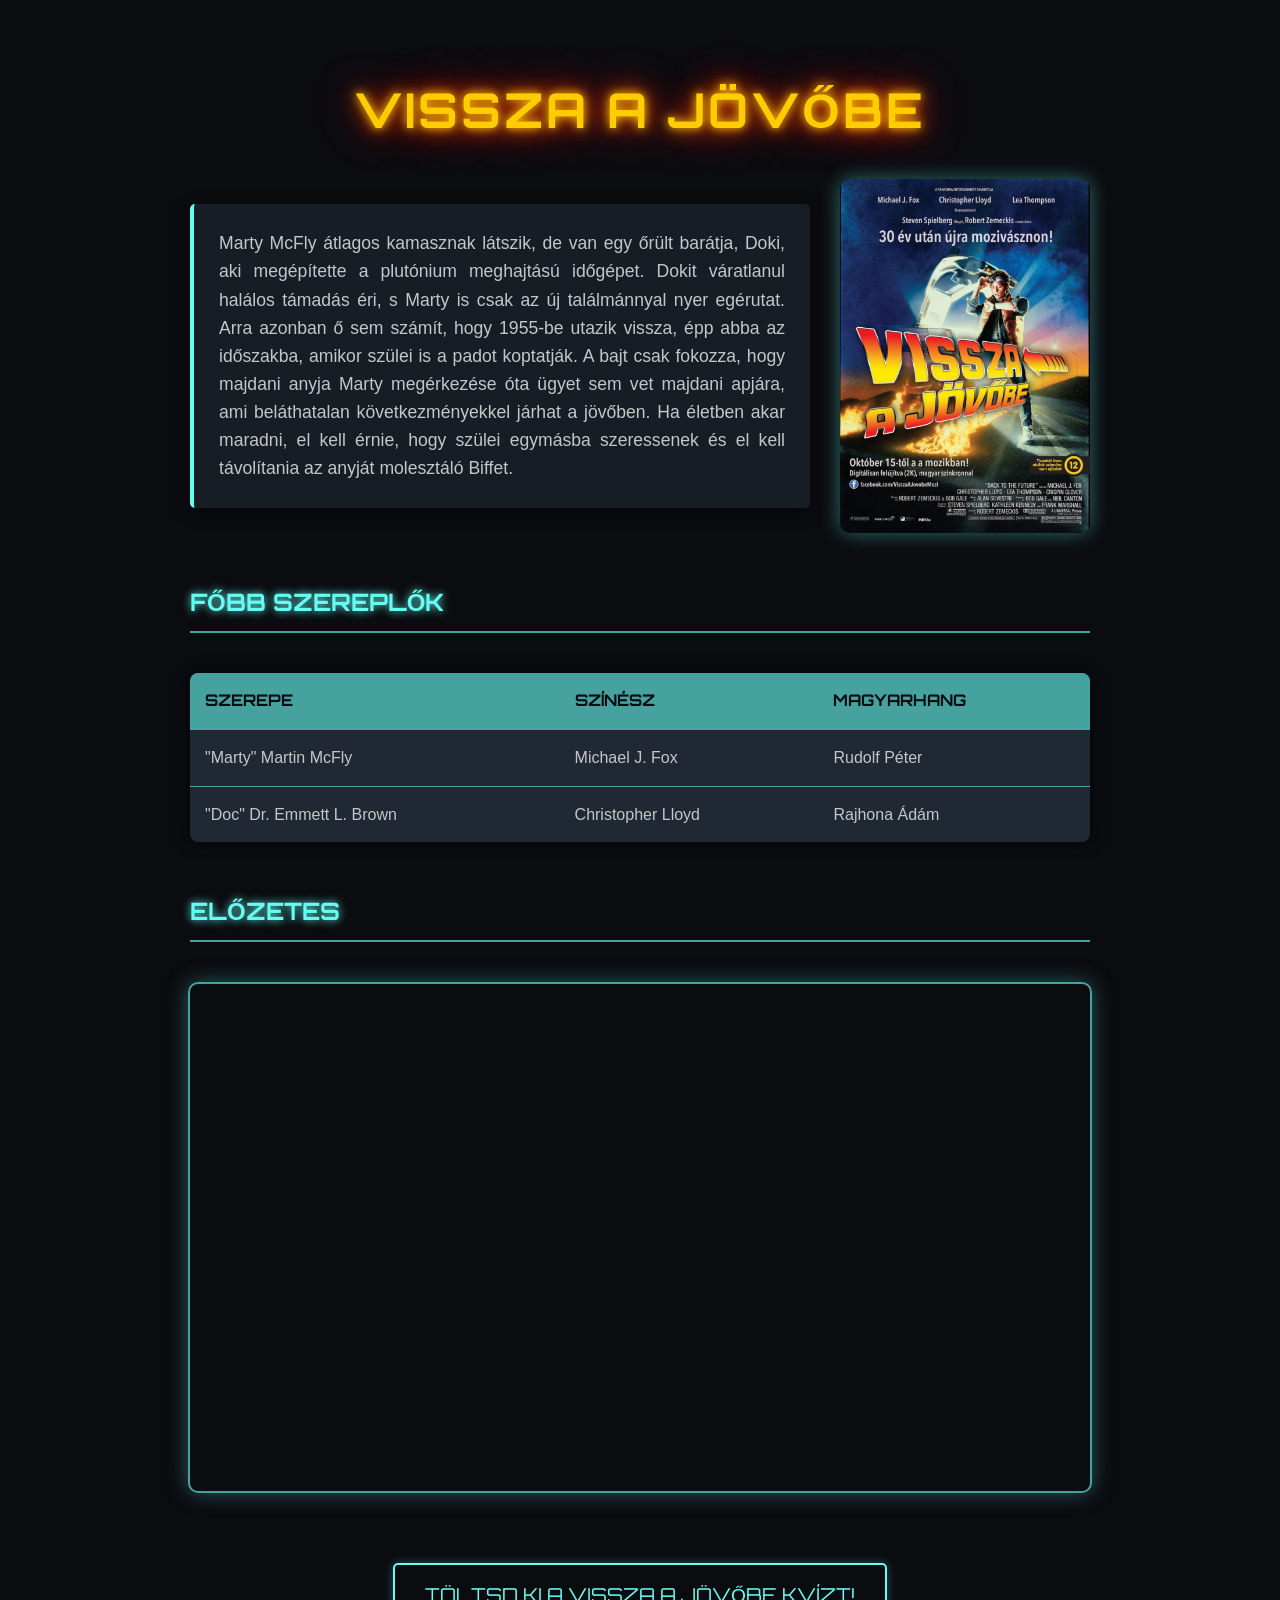
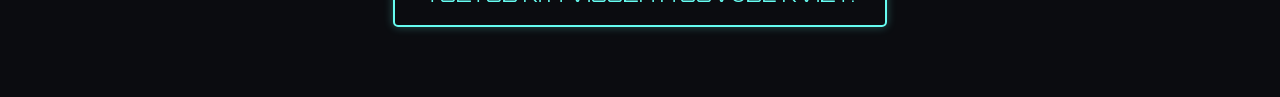
<file: index.html>
<!DOCTYPE html>
<html xmlns="http://www.w3.org/1999/html">
<head>
    <meta charset="utf-8">
   <title>Vissza a jövőbe</title>
    <link href="https://fonts.googleapis.com/css2?family=Marcellus+SC&family=Orbitron:wght@400..900&display=swap" rel="stylesheet">
    <link rel="stylesheet" href="style.css">

</head>
<body>
<h1>Vissza a jövőbe</h1>
<div class="tartalom-blokk">
<p>Marty McFly átlagos kamasznak látszik, de van egy őrült barátja, Doki, aki megépítette a plutónium meghajtású időgépet. Dokit váratlanul halálos támadás éri, s Marty is csak az új találmánnyal nyer egérutat. Arra azonban ő sem számít, hogy 1955-be utazik vissza, épp abba az időszakba, amikor szülei is a padot koptatják. A bajt csak fokozza, hogy majdani anyja Marty megérkezése óta ügyet sem vet majdani apjára, ami beláthatalan következményekkel járhat a jövőben. Ha életben akar maradni, el kell érnie, hogy szülei egymásba szeressenek és el kell távolítania az anyját molesztáló Biffet.</p>
<img src="Vissza_a_jövőbe_filmplakát.png" alt="itt egy plakátkép van">
</div>
<h2>Főbb szereplők</h2>
<table>
    <tr>
        <th>Szerepe</th>
        <th>Színész</th>
        <th>Magyarhang</th>
    </tr>
    <tr>
        <td>"Marty" Martin McFly</td>
        <td>Michael J. Fox</td>
        <td>Rudolf Péter</td>
    </tr>
    <tr>
        <td>"Doc" Dr. Emmett L. Brown</td>
        <td>Christopher Lloyd</td>
        <td>Rajhona Ádám </td>
    </tr>
</table>
<h2>Előzetes</h2>
<iframe width="560" height="315" src="https://www.youtube.com/embed/99044Pa9IFk?si=3Ozh-j9tfNn6d3Pi" title="YouTube video player" frameborder="0" allow="accelerometer; autoplay; clipboard-write; encrypted-media; gyroscope; picture-in-picture; web-share" referrerpolicy="strict-origin-when-cross-origin" allowfullscreen></iframe>
<div style="text-align: center; margin-top: 50px; margin-bottom: 30px;">
    <a href="kviz.html" class="menü-gomb">Töltsd ki a Vissza a jövőbe kvízt!</a>
</div>
</body>
</html>
</file>
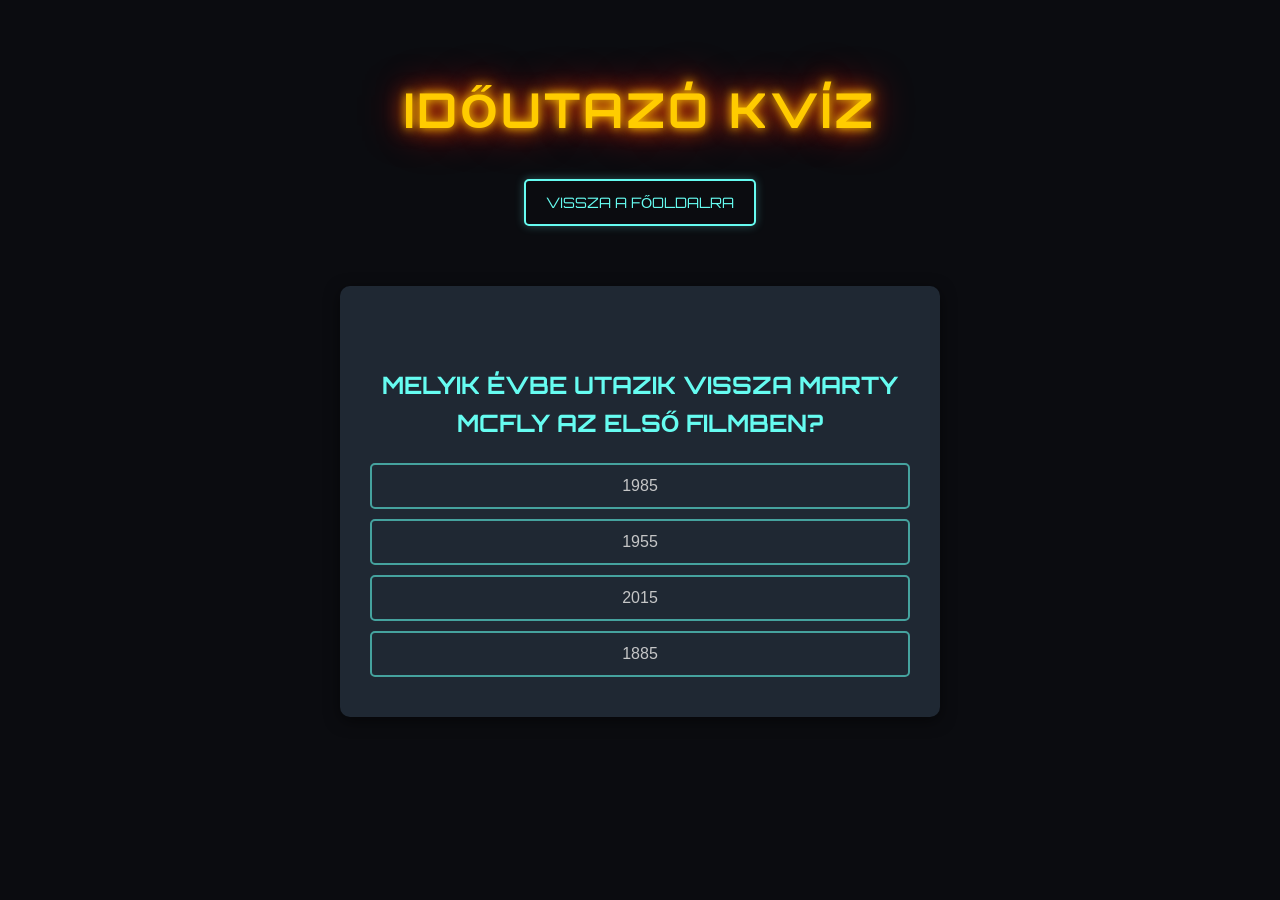
<file: kviz.html>
<!DOCTYPE html>
<html lang="hu">
<head>
    <meta charset="utf-8">
    <title>Kvíz - Vissza a jövőbe</title>
    <link href="https://fonts.googleapis.com/css2?family=Orbitron:wght@400;700&family=Roboto:wght@300;400&display=swap" rel="stylesheet">
    <link rel="stylesheet" href="style.css">
</head>
<body>

<h1>Időutazó Kvíz</h1>

<div style="text-align: center; margin-bottom: 20px;">
    <a href="index.html" class="menü-gomb" style="font-size: 0.9rem; padding: 10px 20px;">Vissza a főoldalra</a>
</div>

<div id="quiz-container">
    <div id="quiz-header">
        <h2 id="question">A kérdés ide fog kerülni</h2>
    </div>
    <div id="options-container">
    </div>
    <button id="next-btn" style="display: none;">Következő kérdés</button>
    <div id="result-container" style="display: none;">
        <h2 id="result-text">Eredmény</h2>
        <button id="restart-btn" onclick="startQuiz()">Újraindítás</button>
    </div>
</div>

<script src="script.js"></script>

</body>
</html>
</file>
<file: style.css>
/* =========================================
   GLOBÁLIS BEÁLLÍTÁSOK ÉS FŐOLDAL (index.html)
   ========================================= */

body {
    background-color: #0b0c10;
    color: #c5c6c7;
    font-family: 'Roboto', sans-serif;
    line-height: 1.6;
    margin: 0;
    padding: 40px 20px;
    display: flex;
    flex-direction: column;
    align-items: center;
}

/* Az oldalon lévő fő elemek maximális szélessége */
h1, h2, .tartalom-blokk, table, iframe {
    max-width: 900px;
    width: 100%;
}

/* Főcím: Vissza a jövőbe stílus (Sárga-Narancs izzás) */
h1 {
    font-family: 'Orbitron', sans-serif;
    color: #ffcc00;
    text-transform: uppercase;
    text-align: center;
    font-size: 3rem;
    letter-spacing: 3px;
    margin-bottom: 30px;
    text-shadow: 0 0 10px #ffcc00, 0 0 20px #ff6600, 0 0 40px #ff0000;
}

/* Alcímek: Neon ciánkék */
h2 {
    font-family: 'Orbitron', sans-serif;
    color: #66fcf1;
    border-bottom: 2px solid #45a29e;
    padding-bottom: 10px;
    margin-top: 50px;
    text-transform: uppercase;
    text-shadow: 0 0 8px #66fcf1;
}

/* Flexbox elrendezés a szövegnek és a képnek a főoldalon */
.tartalom-blokk {
    display: flex;
    gap: 30px;
    align-items: center;
}

/* Bekezdés (szöveg) formázása */
p {
    font-size: 1.1rem;
    text-align: justify;
    background: rgba(31, 40, 51, 0.6);
    padding: 25px;
    border-left: 4px solid #66fcf1;
    border-radius: 5px;
    box-shadow: 0 4px 15px rgba(0, 0, 0, 0.5);
    margin: 0;
    flex: 1;
}

/* Kép formázása (Plakát) */
img {
    max-width: 250px;
    width: 100%;
    height: auto;
    border-radius: 10px;
    box-shadow: 0 0 20px rgba(102, 252, 241, 0.4);
    transition: transform 0.3s ease, box-shadow 0.3s ease;
}

img:hover {
    transform: scale(1.05);
    box-shadow: 0 0 30px rgba(102, 252, 241, 0.8);
}

/* Táblázat stílusa */
table {
    border-collapse: collapse;
    margin-top: 20px;
    background-color: #1f2833;
    border-radius: 8px;
    overflow: hidden;
    box-shadow: 0 0 15px rgba(0, 0, 0, 0.7);
}

th, td {
    padding: 15px;
    text-align: left;
    border-bottom: 1px solid #45a29e;
}

th {
    background-color: #45a29e;
    color: #0b0c10;
    font-family: 'Orbitron', sans-serif;
    font-weight: 700;
    text-transform: uppercase;
}

tr:last-child td {
    border-bottom: none;
}

tr:hover td {
    background-color: rgba(102, 252, 241, 0.1);
    color: #66fcf1;
    transition: all 0.2s ease-in-out;
}

/* Videó beágyazás reszponzívvá tétele */
iframe {
    display: block;
    margin: 20px auto;
    border-radius: 10px;
    border: 2px solid #45a29e;
    box-shadow: 0 0 20px rgba(69, 162, 158, 0.5);
    aspect-ratio: 16 / 9;
    height: auto;
}


/* =========================================
   NAVIGÁCIÓS GOMB (Mindkét oldalhoz)
   ========================================= */

.menü-gomb {
    display: inline-block;
    background-color: transparent;
    color: #66fcf1;
    text-decoration: none;
    padding: 15px 30px;
    font-family: 'Orbitron', sans-serif;
    font-size: 1.2rem;
    border: 2px solid #66fcf1;
    border-radius: 5px;
    text-transform: uppercase;
    box-shadow: 0 0 10px rgba(102, 252, 241, 0.3);
    transition: all 0.3s ease;
}

.menü-gomb:hover {
    background-color: #66fcf1;
    color: #0b0c10;
    box-shadow: 0 0 20px #66fcf1;
    transform: scale(1.05);
}


/* =========================================
   KVÍZ OLDAL (kviz.html)
   ========================================= */

#quiz-container {
    background-color: #1f2833;
    color: #c5c6c7;
    font-family: 'Roboto', sans-serif;
    max-width: 600px;
    width: 100%;
    margin: 40px auto;
    padding: 30px;
    border-radius: 10px;
    box-shadow: 0 4px 15px rgba(0, 0, 0, 0.5);
    text-align: center;
    box-sizing: border-box; /* Hogy a padding ne növelje meg a szélességet mobilon */
}

#question {
    color: #66fcf1;
    margin-bottom: 20px;
    border: none;
    text-shadow: none;
    padding: 0;
}

.option-btn {
    display: block;
    width: 100%;
    padding: 12px;
    margin: 10px 0;
    background-color: transparent;
    color: #c5c6c7;
    border: 2px solid #45a29e;
    border-radius: 5px;
    font-size: 1rem;
    cursor: pointer;
    transition: all 0.3s ease;
}

.option-btn:hover {
    background-color: rgba(69, 162, 158, 0.2);
}

/* Színek a helyes és helytelen válaszokhoz */
.option-btn.correct {
    background-color: #28a745;
    color: white;
    border-color: #28a745;
}

.option-btn.wrong {
    background-color: #dc3545;
    color: white;
    border-color: #dc3545;
}

#next-btn, #restart-btn {
    margin-top: 20px;
    padding: 10px 25px;
    background-color: #ffcc00;
    color: #0b0c10;
    border: none;
    border-radius: 5px;
    font-size: 1rem;
    font-weight: bold;
    cursor: pointer;
    text-transform: uppercase;
}

#next-btn:hover, #restart-btn:hover {
    background-color: #e6b800;
}


/* =========================================
   MOBIL NÉZET (Reszponzivitás)
   ========================================= */

@media (max-width: 768px) {
    .tartalom-blokk {
        flex-direction: column;
    }
    img {
        max-width: 300px;
    }
    h1 {
        font-size: 2.2rem;
    }
}
</file>
